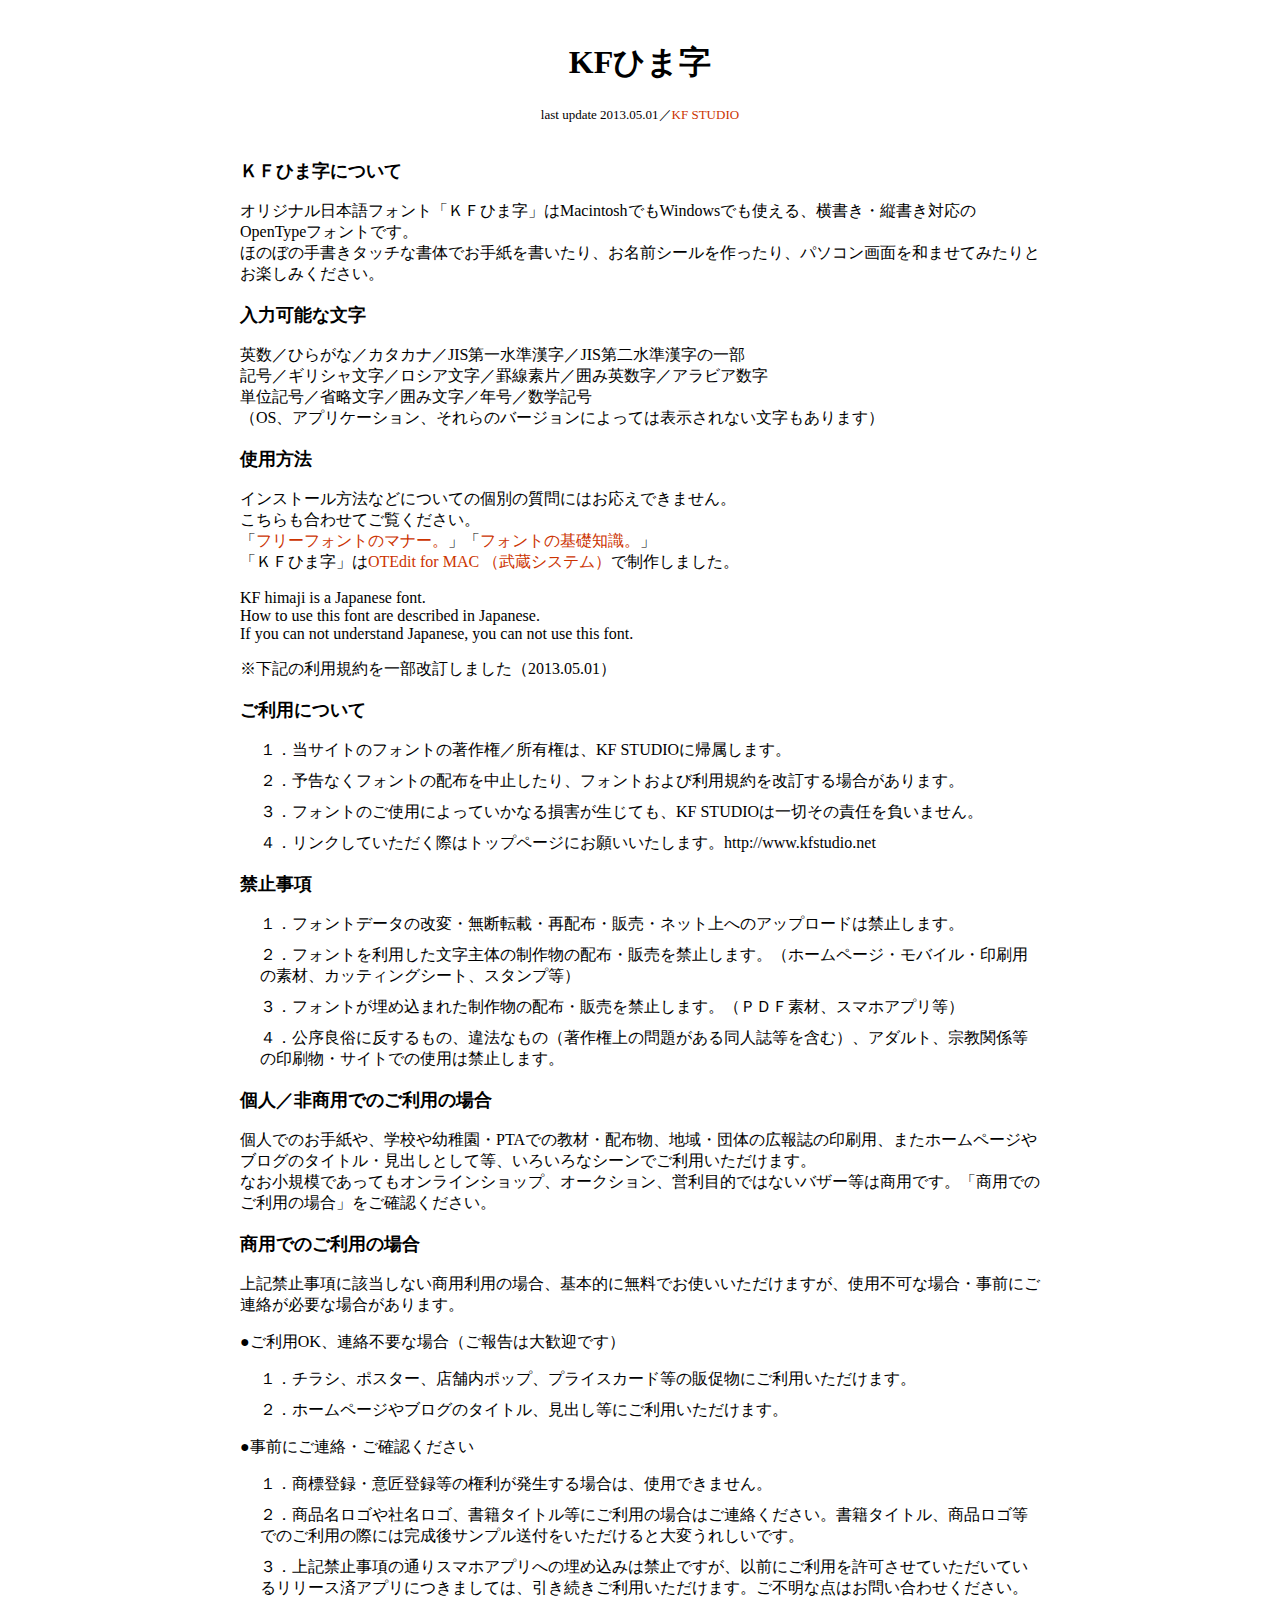
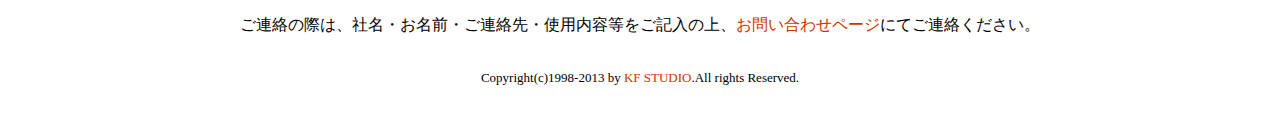
<file: fonts/kf_readme.html>
<HTML lang="ja">	<HEAD><TITLE>�j�e�Ђ܎�</TITLE><META HTTP-EQUIV="Content-type" CONTENT="text/html;CHARSET=Shift_JIS">		<style type="text/css" media="screen"><!--a   { color: #c30; text-decoration: none }a:hover { color: navy; text-decoration: underline; background-color: transparent }h3      { font-size: large; font-weight: bold }.text12b       { font-size: medium; font-weight: bold }.text10    { font-size: small; line-height: 130% }.box     { background-color: #fff; padding: 12px; width: 800px; border-style: none; border-color: #999 #333 #333 #999 }ul	{margin-left: 0;padding-left: 0px}li	{			list-style-type: none;				margin-left: 10px;				padding-left: 10px;				margin-bottom: 10px}--></style>	</HEAD>	<body bgcolor="#FFFFFF" text="#000000">		<div align="center">			<div class="box" align="left">				<div align="center">					<h1> KF�Ђ܎�</h1>						<span class="text10">last update 2013.05.01�^<a href="http://www.kfstudio.net">KF STUDIO</a><br/>							<br/>						</span></p>				</div><h3>�j�e�Ђ܎��ɂ���</h3><p>�I���W�i�����{��t�H���g�u�j�e�Ђ܎��v��Macintosh�ł�Windows�ł��g����A�������E�c�����Ή���OpenType�t�H���g�ł��B<br/>�ق̂ڂ̎菑���^�b�`�ȏ��̂ł��莆����������A�����O�V�[�����������A�p�\�R����ʂ�a�܂��Ă݂���Ƃ��y���݂��������B</p><h3>���͉\�ȕ���</h3><p>�p���^�Ђ炪�ȁ^�J�^�J�i�^JIS��ꐅ�������^JIS��񐅏������̈ꕔ<br/>�L���^�M���V�������^���V�A�����^�r���f�Ё^�͂݉p�����^�A���r�A����<br/>�P�ʋL���^�ȗ������^�͂ݕ����^�N���^���w�L��<br/>�iOS�A�A�v���P�[�V�����A�����̃o�[�W�����ɂ���Ă͕\������Ȃ�����������܂��j</p><h3>�g�p���@</h3><p>�C���X�g�[�����@�Ȃǂɂ��Ă̌ʂ̎���ɂ͂������ł��܂���B<br/>����������킹�Ă������������B<br/>�u<a href="http://fonts.web.fc2.com/m/">�t���[�t�H���g�̃}�i�[�B</a>�v�u<a href="http://fonts.web.fc2.com/k/">�t�H���g�̊�b�m���B</a>�v<br/>�u�j�e�Ђ܎��v��<a href="http://musashi.or.tv/oteditmac.htm">OTEdit for MAC �i�����V�X�e���j</a>�Ő��삵�܂����B</p><p>KF himaji is a Japanese font.<br/>How to use this font are described in Japanese.<br/>If you can not understand Japanese, you can not use this font.</p><p>�����L�̗��p�K����ꕔ�������܂����i2013.05.01�j<br/><h3>�����p�ɂ���</h3><ul><li>�P�D���T�C�g�̃t�H���g�̒��쌠�^���L���́AKF STUDIO�ɋA�����܂��B</li><li>�Q�D�\���Ȃ��t�H���g�̔z�z�𒆎~������A�t�H���g����ї��p�K�����������ꍇ������܂��B</li><li>�R�D�t�H���g�̂��g�p�ɂ���Ă����Ȃ鑹�Q�������Ă��AKF STUDIO�͈�؂��̐ӔC�𕉂��܂���B</li><li>�S�D�����N���Ă��������ۂ̓g�b�v�y�[�W�ɂ��肢�������܂��Bhttp://www.kfstudio.net�@</li></ul><h3>�֎~����</h3><ul><li>�P�D�t�H���g�f�[�^�̉��ρE���f�]�ځE�Ĕz�z�E�̔��E�l�b�g��ւ̃A�b�v���[�h�͋֎~���܂��B</li><li>�Q�D�t�H���g�𗘗p����������̂̐��앨�̔z�z�E�̔����֎~���܂��B�i�z�[���y�[�W�E���o�C���E����p�̑f�ށA�J�b�e�B���O�V�[�g�A�X�^���v���j</li><li>�R�D�t�H���g�����ߍ��܂ꂽ���앨�̔z�z�E�̔����֎~���܂��B�i�o�c�e�f�ށA�X�}�z�A�v�����j</li><li>�S�D�����Ǒ��ɔ�������́A��@�Ȃ��́i���쌠��̖�肪���铯�l�������܂ށj�A�A�_���g�A�@���֌W���̈�����E�T�C�g�ł̎g�p�͋֎~���܂��B</li></ul><h3>�l�^�񏤗p�ł̂����p�̏ꍇ</h3><p>�l�ł̂��莆��A�w�Z��c�t���EPTA�ł̋��ށE�z�z���A�n��E�c�̂̍L�񎏂̈���p�A�܂��z�[���y�[�W��u���O�̃^�C�g���E���o���Ƃ��ē��A���낢��ȃV�[���ł����p���������܂��B<br/>�Ȃ����K�͂ł����Ă��I�����C���V���b�v�A�I�[�N�V�����A�c���ړI�ł͂Ȃ��o�U�[���͏��p�ł��B�u���p�ł̂����p�̏ꍇ�v�����m�F���������B</p><h3>���p�ł̂����p�̏ꍇ</h3><p>��L�֎~�����ɊY�����Ȃ����p���p�̏ꍇ�A��{�I�ɖ����ł��g�����������܂����A�g�p�s�ȏꍇ�E���O�ɂ��A�����K�v�ȏꍇ������܂��B</p><p>�������pOK�A�A���s�v�ȏꍇ�i���񍐂͑劽�}�ł��j</p><ul><li>�P�D�`���V�A�|�X�^�[�A�X�ܓ��|�b�v�A�v���C�X�J�[�h���̔̑����ɂ����p���������܂��B</li><li>�Q�D�z�[���y�[�W��u���O�̃^�C�g���A���o�����ɂ����p���������܂��B</li></ul><p>�����O�ɂ��A���E���m�F��������</p><ul><li>�P�D���W�o�^�E�ӏ��o�^���̌�������������ꍇ�́A�g�p�ł��܂���B</li><li>�Q�D���i�����S��Ж����S�A���Ѓ^�C�g�����ɂ����p�̏ꍇ�͂��A�����������B���Ѓ^�C�g���A���i���S���ł̂����p�̍ۂɂ͊�����T���v�����t������������Ƒ�ς��ꂵ���ł��B</li><li>�R�D��L�֎~�����̒ʂ�X�}�z�A�v���ւ̖��ߍ��݂͋֎~�ł����A�ȑO�ɂ����p���������Ă��������Ă��郊���[�X�σA�v���ɂ��܂��ẮA�������������p���������܂��B���s���ȓ_�͂��₢���킹���������B</li></ul><p>���A���̍ۂ́A�Ж��E�����O�E���A����E�g�p���e�������L���̏�A<a href="http://www.kfstudio.net/contact/">���₢���킹�y�[�W</a>�ɂĂ��A�����������B</p>				<div align="center">					<p><br>						<span class="text10"><span class="text12center">Copyright(c)1998-2013 by <a href="http://www.kfstudio.net">KF STUDIO</a>.All rights Reserved.<br></p>		</div>		</div>		</div>	</body></HTML>
</file>
